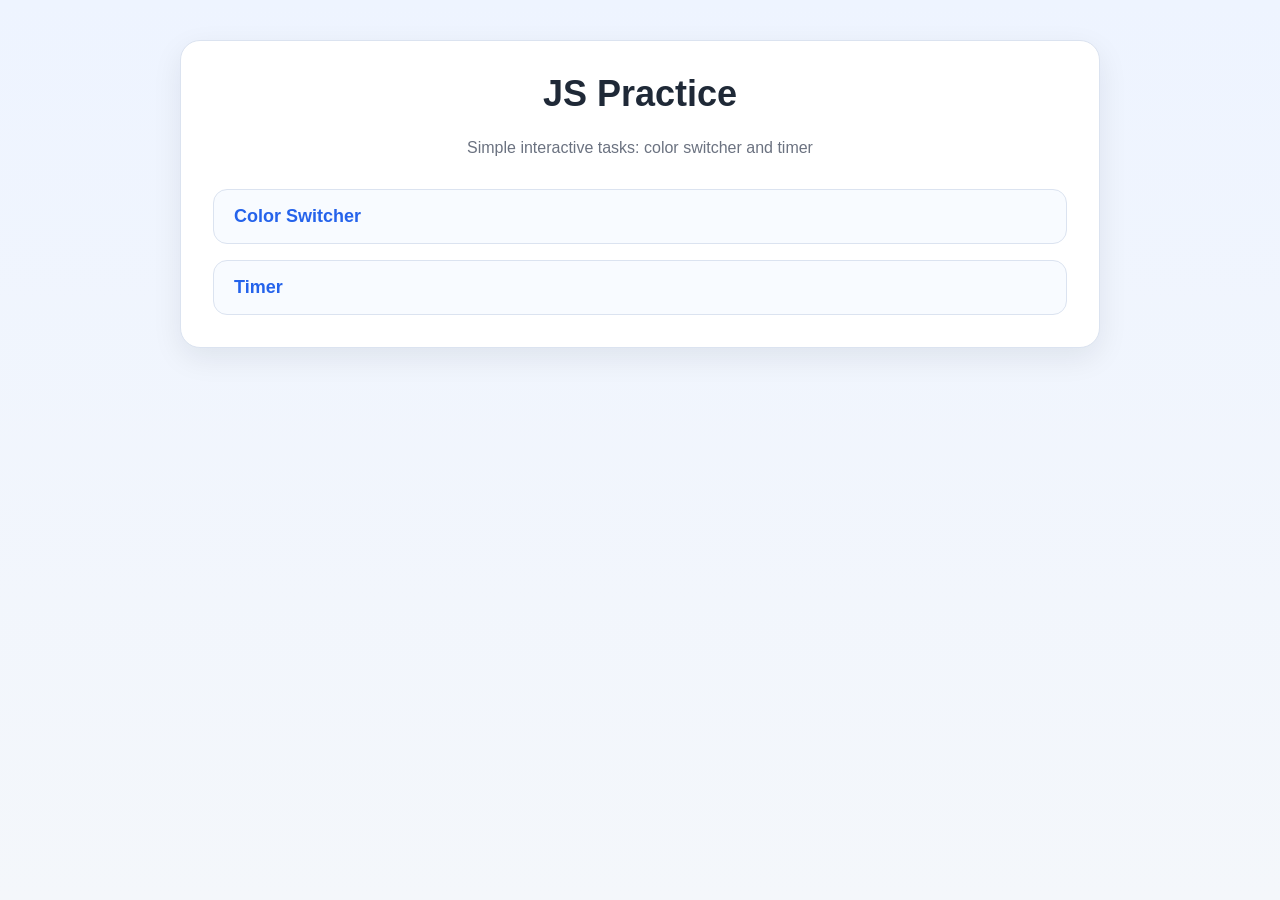
<file: index.html>
<!DOCTYPE html>
<html lang="en">
  <head>
    <meta charset="UTF-8" />
    <meta name="viewport" content="width=device-width, initial-scale=1.0" />
    <title>JS Practice</title>
    <link rel="stylesheet" href="./css/common.css" />
  </head>
  <body>
    <main class="page">
      <section class="card">
        <h1 class="page-title">JS Practice</h1>
        <p class="page-subtitle">
          Simple interactive tasks: color switcher and timer
        </p>

        <ul class="nav-list">
          <li><a href="./01-color-switcher.html">Color Switcher</a></li>
          <li><a href="./02-timer.html">Timer</a></li>
        </ul>
      </section>
    </main>
  </body>
</html>
</file>
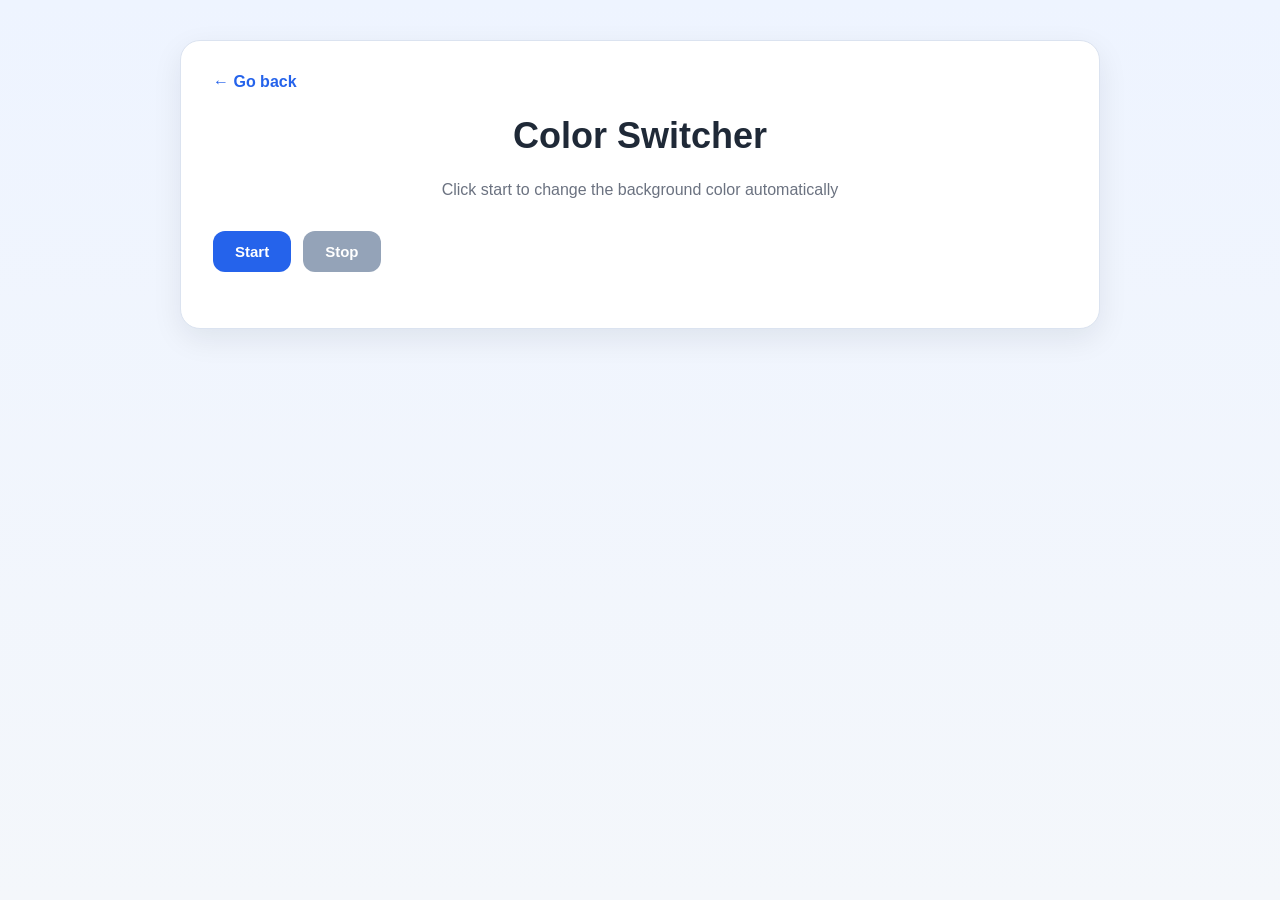
<file: 01-color-switcher.html>
<!DOCTYPE html>
<html lang="en">
  <head>
    <meta charset="UTF-8" />
    <meta name="viewport" content="width=device-width, initial-scale=1.0" />
    <title>Color Switcher</title>
    <link rel="stylesheet" href="./css/common.css" />
  </head>
  <body>
    <main class="page">
      <section class="card">
        <a class="back-link" href="./index.html">← Go back</a>

        <h1 class="page-title">Color Switcher</h1>
        <p class="page-subtitle">
          Click start to change the background color automatically
        </p>

        <div class="controls">
          <button type="button" data-start>Start</button>
          <button type="button" data-stop>Stop</button>
        </div>
      </section>
    </main>

    <script src="./js/01-color-switcher.js" type="module"></script>
  </body>
</html>
</file>
<file: css/common.css>
*,
*::before,
*::after {
  box-sizing: border-box;
}

:root {
  --bg-color: #f4f7fb;
  --card-color: #ffffff;
  --text-color: #1f2937;
  --muted-color: #6b7280;
  --accent-color: #2563eb;
  --accent-hover: #1d4ed8;
  --border-color: #dbe3f0;
  --shadow-color: 0 10px 30px rgba(15, 23, 42, 0.08);
}

body {
  margin: 0;
  min-height: 100vh;
  font-family: 'Segoe UI', Tahoma, Geneva, Verdana, sans-serif;
  color: var(--text-color);
  background: linear-gradient(180deg, #eef4ff 0%, var(--bg-color) 100%);
}

a {
  color: var(--accent-color);
  text-decoration: none;
  transition: color 0.2s ease;
}

a:hover,
a:focus {
  color: var(--accent-hover);
}

.page {
  max-width: 960px;
  margin: 0 auto;
  padding: 40px 20px;
}

.card {
  background-color: var(--card-color);
  border: 1px solid var(--border-color);
  border-radius: 20px;
  box-shadow: var(--shadow-color);
  padding: 32px;
}

.page-title {
  margin-top: 0;
  margin-bottom: 24px;
  font-size: 36px;
  text-align: center;
}

.page-subtitle {
  margin-top: 0;
  margin-bottom: 32px;
  text-align: center;
  font-size: 16px;
  color: var(--muted-color);
}

.nav-list {
  list-style: none;
  margin: 0;
  padding: 0;
  display: grid;
  gap: 16px;
}

.nav-list a {
  display: block;
  padding: 16px 20px;
  border: 1px solid var(--border-color);
  border-radius: 14px;
  background-color: #f8fbff;
  font-size: 18px;
  font-weight: 600;
  transition:
    transform 0.2s ease,
    box-shadow 0.2s ease,
    border-color 0.2s ease;
}

.nav-list a:hover,
.nav-list a:focus {
  transform: translateY(-2px);
  border-color: #bfd3f5;
  box-shadow: 0 8px 20px rgba(37, 99, 235, 0.12);
}

.back-link {
  display: inline-block;
  margin-bottom: 24px;
  font-weight: 600;
}

.controls {
  display: flex;
  flex-wrap: wrap;
  gap: 12px;
  margin-top: 20px;
  margin-bottom: 24px;
}

button {
  border: none;
  border-radius: 12px;
  padding: 12px 22px;
  font-size: 15px;
  font-weight: 600;
  color: #ffffff;
  background-color: var(--accent-color);
  cursor: pointer;
  transition:
    background-color 0.2s ease,
    transform 0.2s ease,
    box-shadow 0.2s ease;
}

button:hover,
button:focus {
  background-color: var(--accent-hover);
  transform: translateY(-1px);
  box-shadow: 0 8px 18px rgba(37, 99, 235, 0.25);
}

button:disabled {
  background-color: #94a3b8;
  cursor: not-allowed;
  transform: none;
  box-shadow: none;
}

input[type='text'] {
  width: 100%;
  max-width: 320px;
  padding: 12px 14px;
  font-size: 15px;
  border: 1px solid var(--border-color);
  border-radius: 12px;
  outline: none;
  background-color: #ffffff;
  transition:
    border-color 0.2s ease,
    box-shadow 0.2s ease;
}

input[type='text']:focus {
  border-color: #93c5fd;
  box-shadow: 0 0 0 4px rgba(37, 99, 235, 0.12);
}

.timer {
  display: grid;
  grid-template-columns: repeat(4, minmax(90px, 1fr));
  gap: 16px;
  margin-top: 24px;
}

.field {
  display: flex;
  flex-direction: column;
  align-items: center;
  padding: 20px 12px;
  border-radius: 16px;
  background-color: #f8fbff;
  border: 1px solid var(--border-color);
}

.value {
  font-size: 40px;
  font-weight: 700;
  line-height: 1;
  margin-bottom: 8px;
}

.label {
  font-size: 13px;
  text-transform: uppercase;
  letter-spacing: 0.08em;
  color: var(--muted-color);
}

@media (max-width: 768px) {
  .page-title {
    font-size: 28px;
  }

  .card {
    padding: 24px;
  }

  .timer {
    grid-template-columns: repeat(2, 1fr);
  }
}

@media (max-width: 480px) {
  .page {
    padding: 24px 14px;
  }

  .timer {
    grid-template-columns: 1fr;
  }

  .controls {
    flex-direction: column;
  }

  button,
  input[type='text'] {
    width: 100%;
    max-width: none;
  }
}
</file>
